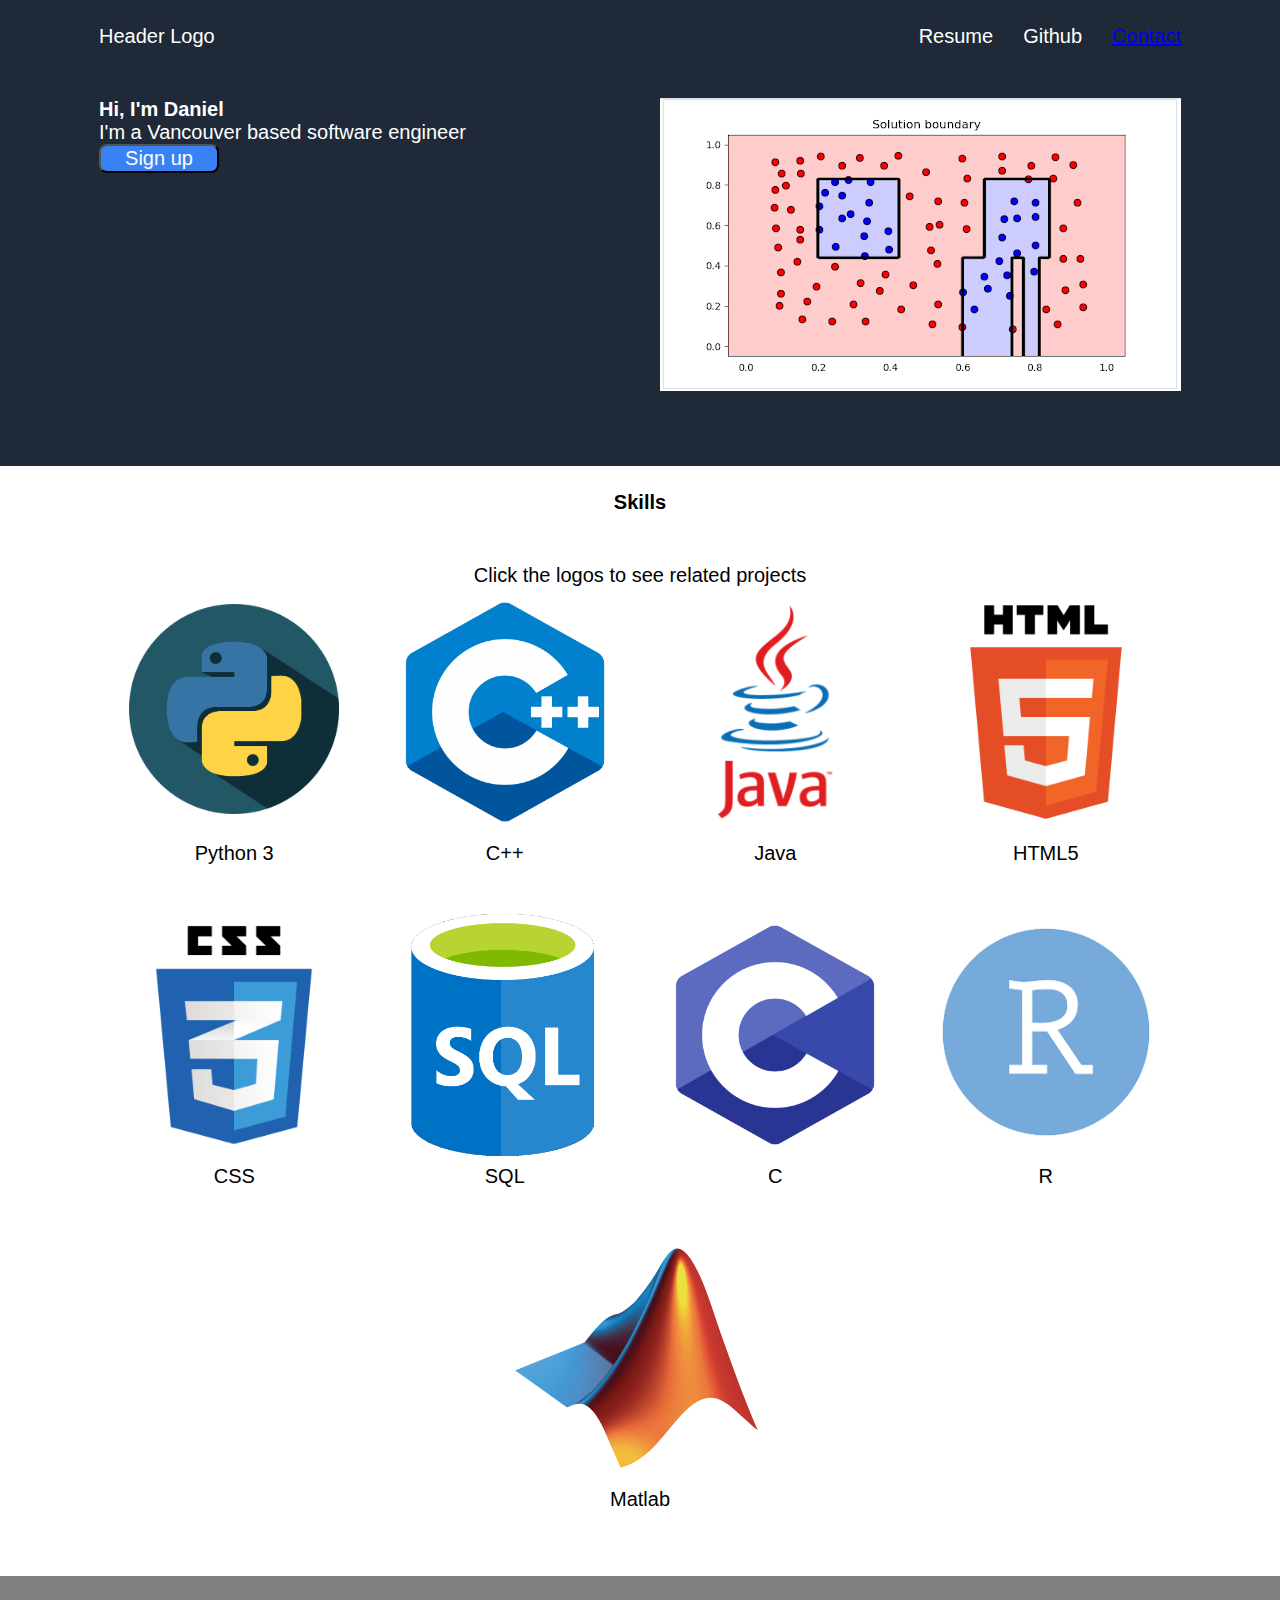
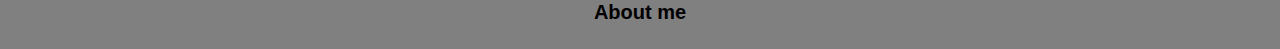
<file: personal_website/index.html>
<!DOCTYPE html>
<html lang="en">
<head>
    <meta charset="UTF-8">
    <meta http-equiv="X-UA-Compatible" content="IE=edge">
    <meta name="viewport" content="width=device-width, initial-scale=1.0">
    <link rel="stylesheet" href="style.css">
    <title>Personal Website</title>
</head>
<body>
    <div id="one">
        <div class="header">
            <div class="h_item header-logo">Header Logo</div>
            <div class="h_item links">
                <ul>
                    <li>Resume</li>
                    <li>Github</li>
                    <li><a href="http://google.com" target="_blank">Contact</a></li>
                </ul>
            </div>
        </div>
        <div class="panel-one">
            <div class="left">
                <ul>
                    <li><h1>Hi, I'm Daniel</h1></li>
                    <li><p>I'm a Vancouver based software engineer</p></li>
                    <li><button>Sign up</button></li>
                </ul>
            </div>
            
            <img src= "./images/placeholder_image.png">
            
        </div>
    </div>
    <div id="two">
        <h1>Skills</h1>
        <p>Click the logos to see related projects</p>
        <div class="panel-two">
            <ul>
                <div class="skill-one too-big">
                    <a href="./python.html" target="_blank"><img src="./images/python_logo.png"></a>
                    <li>Python 3</li>
                </div>
                <div class="skill-two">
                    <a href="http://google.com" target="_blank"><img src="./images/cpp_logo.png"></a>
                    <li>C++</li>
                </div>
                <div class="skill-three">
                    <a href="http://google.com" target="_blank"><img src="./images/java_logo.png"></a>
                    <li>Java</li>
                </div>
                <div class="skill-four">
                    <a href="http://google.com" target="_blank"><img src="./images/html5_logo.png"></a>
                    <li>HTML5</li>
                </div>
                <div class="skill-five">
                    <a href="http://google.com" target="_blank"><img src="./images/css_logo.png"></a>
                    <li>CSS</li>
                </div>
                <div class="skill-six">
                    <a href="http://google.com" target="_blank"><img src="./images/sql_logo.png"></a>
                    <li>SQL</li>
                </div>
                <div class="skill-seven">
                    <a href="http://google.com" target="_blank"><img src="./images/c_logo.png"></a>
                    <li>C</li>
                </div>
                <div class="skill-eight too-big">
                    <a href="http://google.com" target="_blank"><img src="./images/r_logo.png"></a>
                    <li>R</li>
                </div>
                <div class="skill-nine">
                    <a href="http://google.com" target="_blank"><img src="./images/matlab_logo.png"></a>
                    <li>Matlab</li>
                </div>
                </div>
            </ul>
        </div>
        <script>
            function add7(input){
                return input+7;
            }
            alert(add7(10));
        </script>
    </div>
    <div id="three">
        <h1>About me</h1>
    </div>
</body>
</html>
</file>
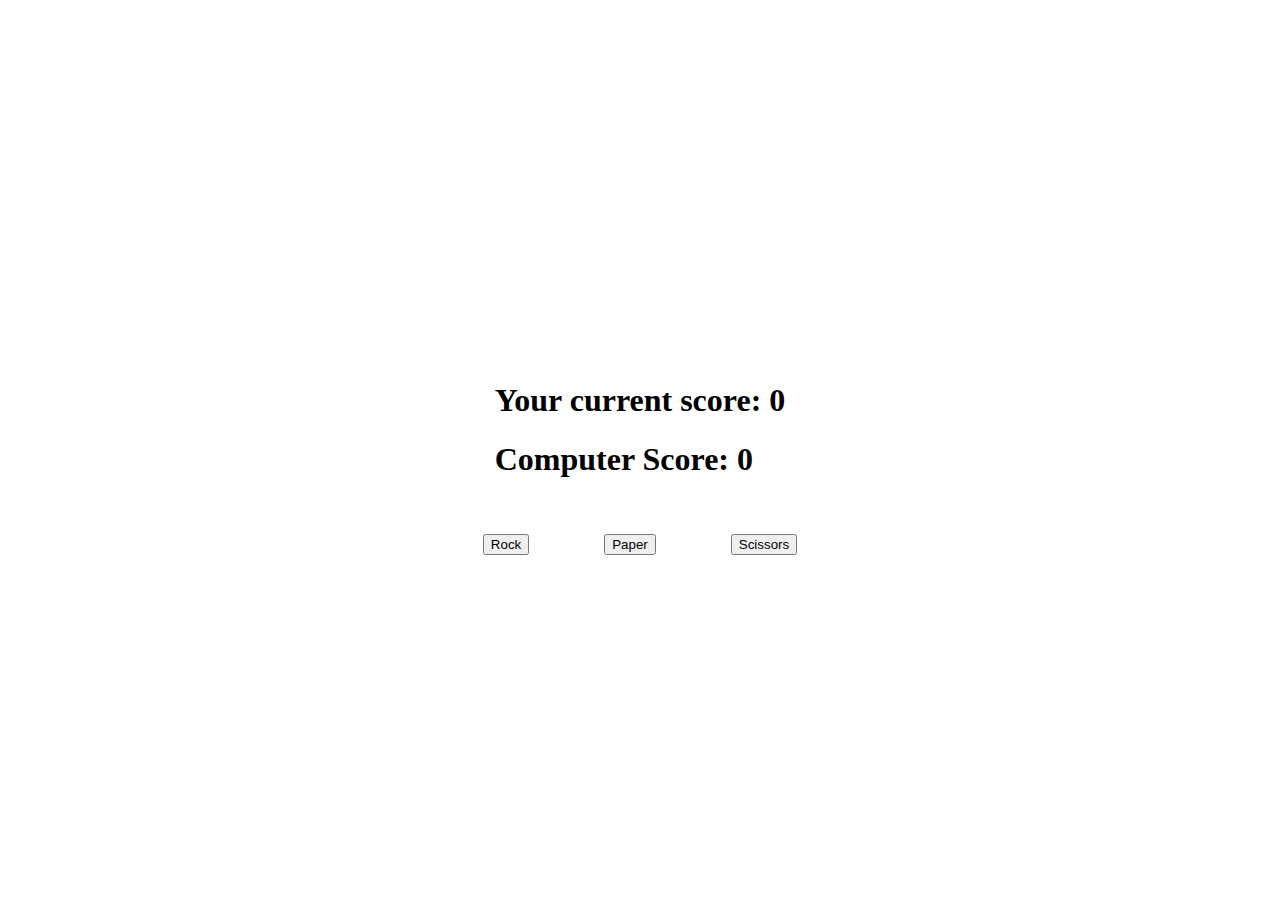
<file: rock_paper_scissors/index.html>
<!DOCTYPE html>
<html lang="en">
<head>
    <meta charset="UTF-8">
    <meta http-equiv="X-UA-Compatible" content="IE=edge">
    <meta name="viewport" content="width=device-width, initial-scale=1.0">
    <link rel="stylesheet" href="./style.css">
    <script src="./rps.js" defer></script>
    <title>Document</title>
</head>
<body>
    
    <div class="select">
        <div>
            <h1 id="p_score">Your current score: 0</h1>
            <h1 id="cpu_score">Computer Score: 0</h1>
        </div>
        <div class = "btns">
            <button id="rock">Rock</button>
            <button id="paper">Paper</button>
            <button id="scissors">Scissors</button>
        </div>
    
    </div>
</body>
</html>
</file>
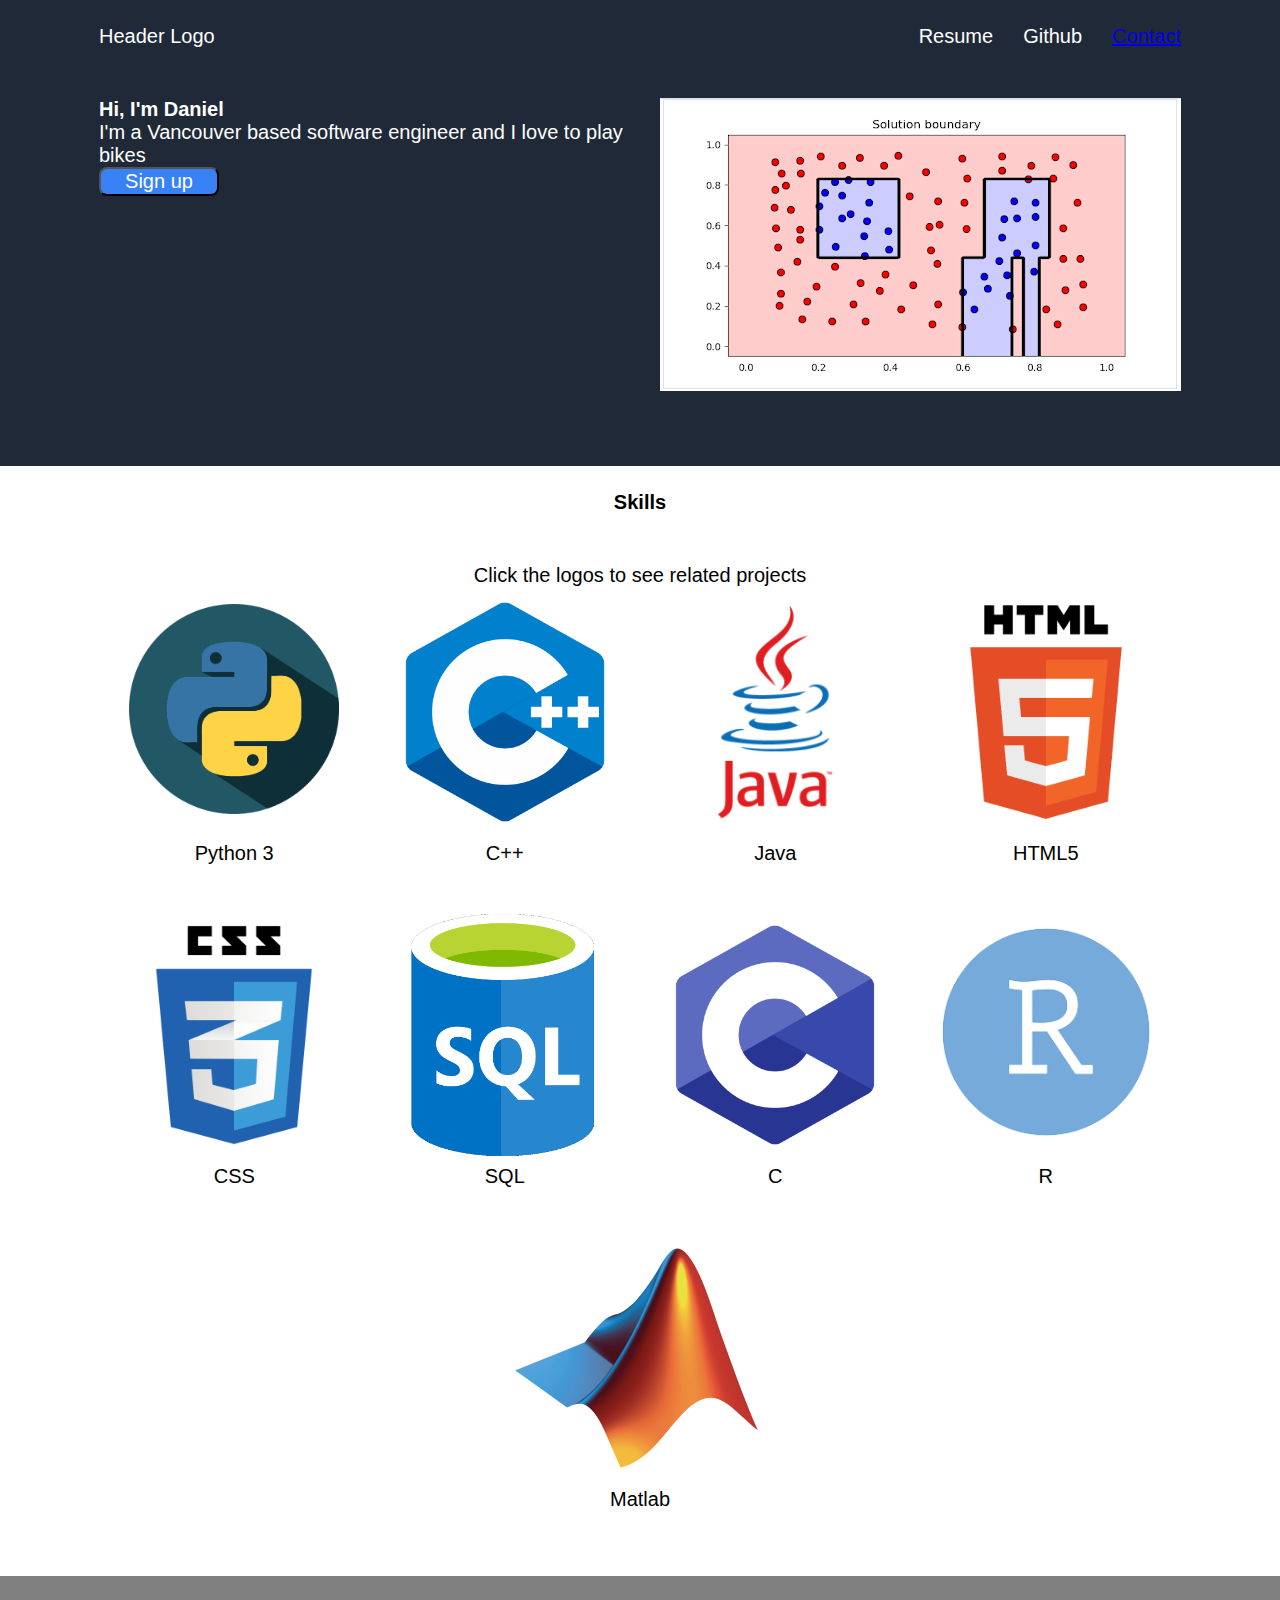
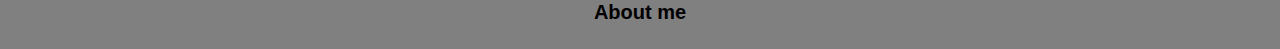
<file: foundation/personal_website/index.html>
<!DOCTYPE html>
<html lang="en">
<head>
    <meta charset="UTF-8">
    <meta http-equiv="X-UA-Compatible" content="IE=edge">
    <meta name="viewport" content="width=device-width, initial-scale=1.0">
    <link rel="stylesheet" href="style.css">
    <title>Personal Website</title>
</head>
<body>
    <div id="one">
        <div class="header">
            <div class="h_item header-logo">Header Logo</div>
            <div class="h_item links">
                <ul>
                    <li>Resume</li>
                    <li>Github</li>
                    <li><a href="http://google.com" target="_blank">Contact</a></li>
                </ul>
            </div>
        </div>
        <div class="panel-one">
            <div class="left">
                <ul>
                    <li><h1>Hi, I'm Daniel</h1></li>
                    <li><p>I'm a Vancouver based software engineer and I love to play bikes</p></li>
                    <li><button>Sign up</button></li>
                </ul>
            </div>
            
            <img src= "./images/placeholder_image.png">
            
        </div>
    </div>
    <div id="two">
        <h1>Skills</h1>
        <p>Click the logos to see related projects</p>
        <div class="panel-two">
            <ul>
                <div class="skill-one too-big">
                    <a href="https://github.com/BowieGian/Propane-354" target="_blank"><img src="./images/python_logo.png"></a>
                    <li>Python 3</li>
                </div>
                <div class="skill-two">
                    <a href="http://google.com" target="_blank"><img src="./images/cpp_logo.png"></a>
                    <li>C++</li>
                </div>
                <div class="skill-three">
                    <a href="http://google.com" target="_blank"><img src="./images/java_logo.png"></a>
                    <li>Java</li>
                </div>
                <div class="skill-four">
                    <a href="http://google.com" target="_blank"><img src="./images/html5_logo.png"></a>
                    <li>HTML5</li>
                </div>
                <div class="skill-five">
                    <a href="http://google.com" target="_blank"><img src="./images/css_logo.png"></a>
                    <li>CSS</li>
                </div>
                <div class="skill-six">
                    <a href="http://google.com" target="_blank"><img src="./images/sql_logo.png"></a>
                    <li>SQL</li>
                </div>
                <div class="skill-seven">
                    <a href="http://google.com" target="_blank"><img src="./images/c_logo.png"></a>
                    <li>C</li>
                </div>
                <div class="skill-eight too-big">
                    <a href="http://google.com" target="_blank"><img src="./images/r_logo.png"></a>
                    <li>R</li>
                </div>
                <div class="skill-nine">
                    <a href="http://google.com" target="_blank"><img src="./images/matlab_logo.png"></a>
                    <li>Matlab</li>
                </div>
                </div>
            </ul>
        </div>
    </div>
    <div id="three">
        <h1>About me</h1>
    </div>
</body>
</html>
</file>
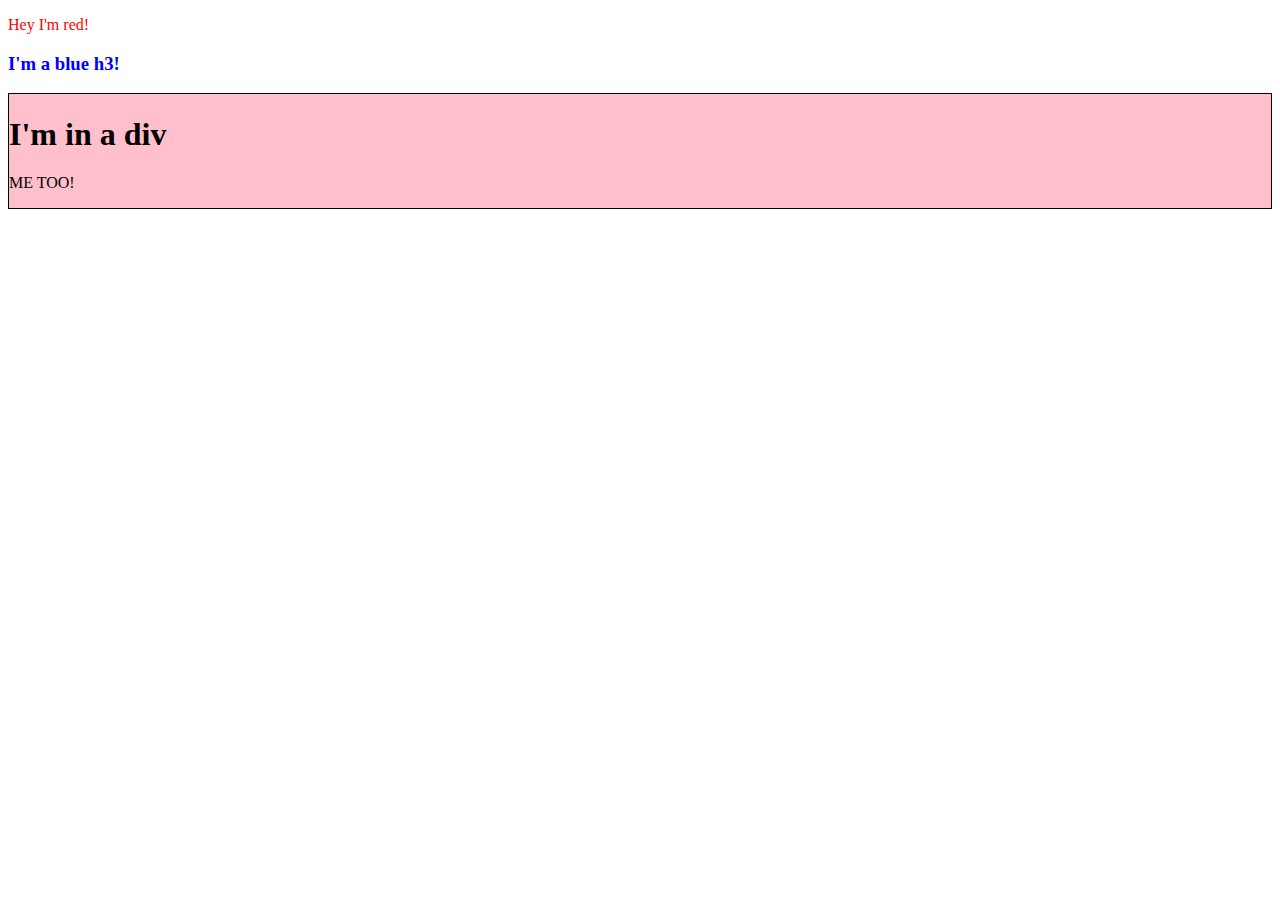
<file: ex.html>
<!DOCTYPE html>
<html lang="en">
<head>
    <meta charset="UTF-8">
    <meta http-equiv="X-UA-Compatible" content="IE=edge">
    <meta name="viewport" content="width=device-width, initial-scale=1.0">
    <script src="ex.js" defer></script>
    <title>Document</title>
</head>
<body>
    
</body>
</html>
</file>
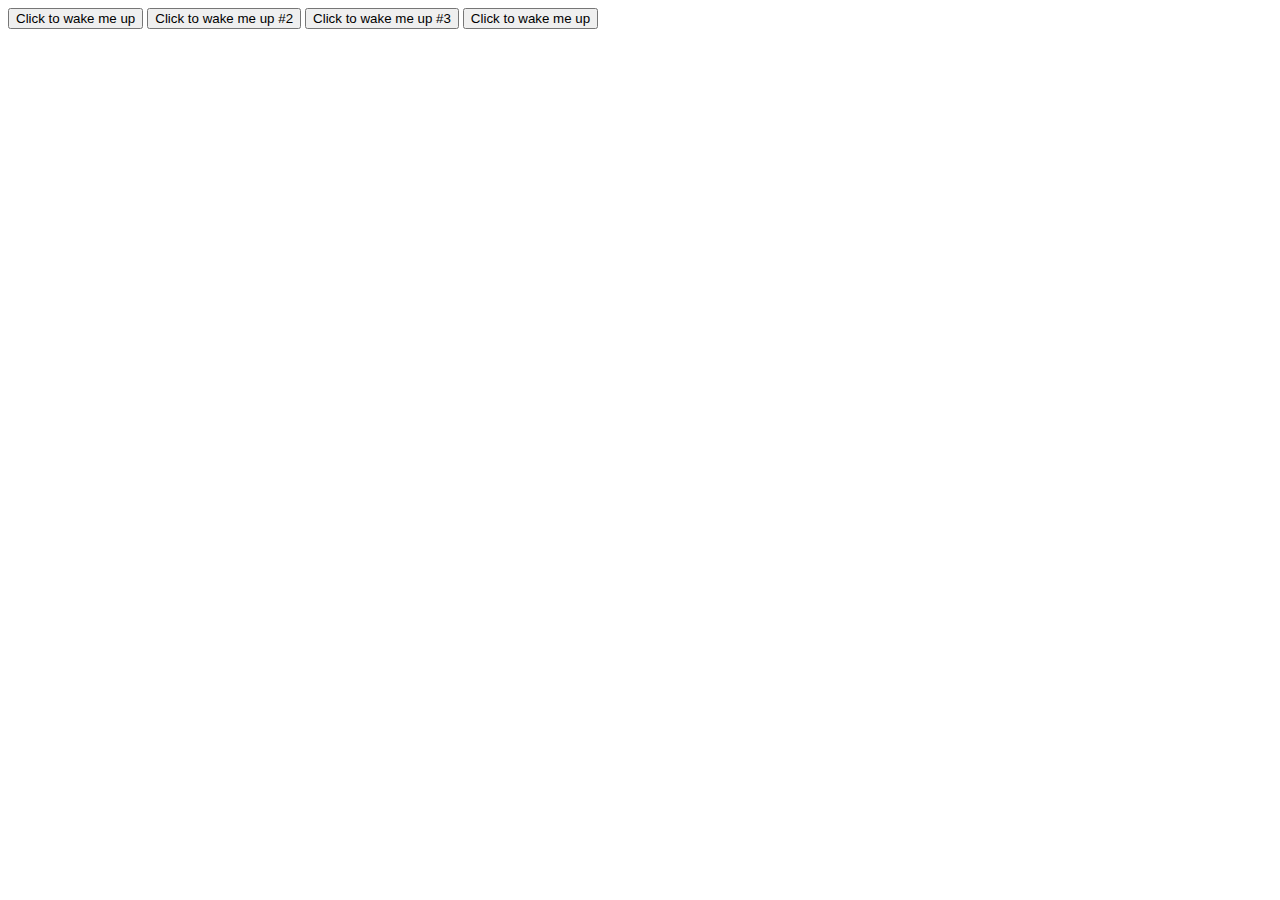
<file: events_js/test.html>
<!DOCTYPE html>
<html lang="en">
<head>
    <meta charset="UTF-8">
    <meta http-equiv="X-UA-Compatible" content="IE=edge">
    <meta name="viewport" content="width=device-width, initial-scale=1.0">
    <script src="./test.js" defer></script>
    <title>Document</title>
</head>
<body>
    <button onclick="alert('You have woken me up')">Click to wake me up</button>
    <button id="btn">Click to wake me up #2</button>
    <button id="btn-3">Click to wake me up #3</button>
    <button id="You should get this back" onclick="alertFunction()">Click to wake me up</button>
</body>
</html>
</file>
<file: personal_website/style.css>
*{
    font-family: 'Roboto', sans-serif;
    font-size: 20px;
    margin: 0px;
}

#one{
    background-color: #1F2937;
    padding-left: 99px;
    padding-right: 99px;
    padding-bottom: 75px;
    padding-top: 25px;
    color: white;
}

ul{
    list-style-type: none;
    padding-left: 0px;
}

.header{
    display: flex;
    margin-bottom: 50px;
}

.header div{
    flex: 1;
}

.h_item ul{
    display: flex;
    justify-content: flex-end;
    gap: 30px;
}

.panel-one{
    display: flex;
}

.panel-one div{
    flex: 1;
}

.panel-one .image{
    justify-self: flex-end;
}

button{
    width: 120px;
    color: white;
    background-color: #3882F6;
    border-radius: 8px;
}

#two{
    color: black;
    background-color: white;
    text-align: center;
    padding-bottom: 20px;
    padding-top: 25px;
    padding-left: 99px;
    padding-right: 99px;
}

#two h1{
    margin-bottom: 50px;
}

.panel-two ul{
    display: flex;
    flex-wrap: wrap;
}

.panel-two div{
    flex: 1;
    margin-bottom: 45px;
}

.panel-two ul img{
    width: 250px;
    height: auto;
}

.panel-two ul .too-big img{
    margin-top: 17px;
    margin-bottom: 23px;
    width: 210px;
    height: auto;
}

#three{
    text-align: center;
    background-color: grey;
    padding-top: 25px;
    padding-bottom: 25px;
}
</file>
<file: rock_paper_scissors/style.css>
.select{
    display: flex;
    flex-direction: column;
    align-items: center;
    justify-content: center;
    gap: 35px;
    height: 100vh;
}

.btns{
    display: flex;
    gap: 75px;
}
</file>
<file: foundation/personal_website/style.css>
*{
    font-family: 'Roboto', sans-serif;
    font-size: 20px;
    margin: 0px;
}

#one{
    background-color: #1F2937;
    padding-left: 99px;
    padding-right: 99px;
    padding-bottom: 75px;
    padding-top: 25px;
    color: white;
}

ul{
    list-style-type: none;
    padding-left: 0px;
}

.header{
    display: flex;
    margin-bottom: 50px;
}

.header div{
    flex: 1;
}

.h_item ul{
    display: flex;
    justify-content: flex-end;
    gap: 30px;
}

.panel-one{
    display: flex;
}

.panel-one div{
    flex: 1;
}

.panel-one .image{
    justify-self: flex-end;
}

button{
    width: 120px;
    color: white;
    background-color: #3882F6;
    border-radius: 8px;
}

#two{
    color: black;
    background-color: white;
    text-align: center;
    padding-bottom: 20px;
    padding-top: 25px;
    padding-left: 99px;
    padding-right: 99px;
}

#two h1{
    margin-bottom: 50px;
}

.panel-two ul{
    display: flex;
    flex-wrap: wrap;
}

.panel-two div{
    flex: 1;
    margin-bottom: 45px;
}

.panel-two ul img{
    width: 250px;
    height: auto;
}

.panel-two ul .too-big img{
    margin-top: 17px;
    margin-bottom: 23px;
    width: 210px;
    height: auto;
}

#three{
    text-align: center;
    background-color: grey;
    padding-top: 25px;
    padding-bottom: 25px;
}
</file>
